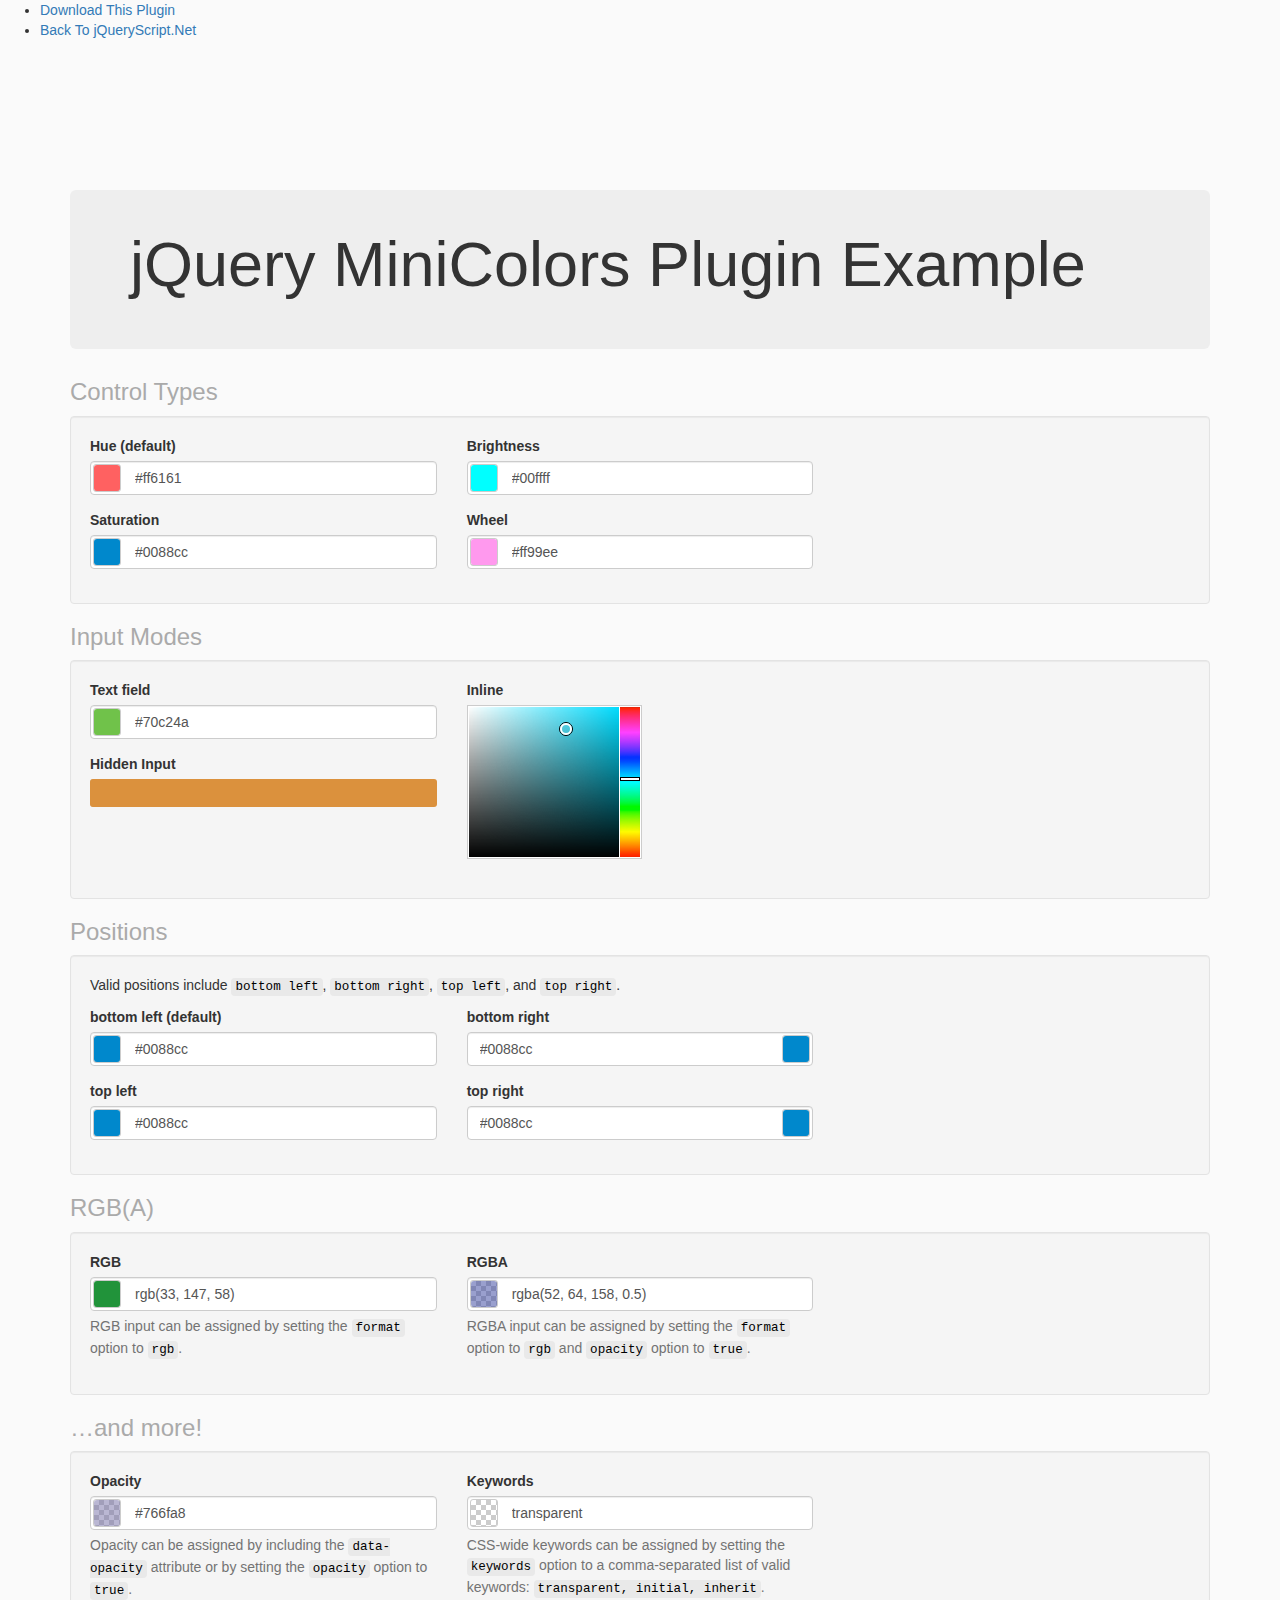
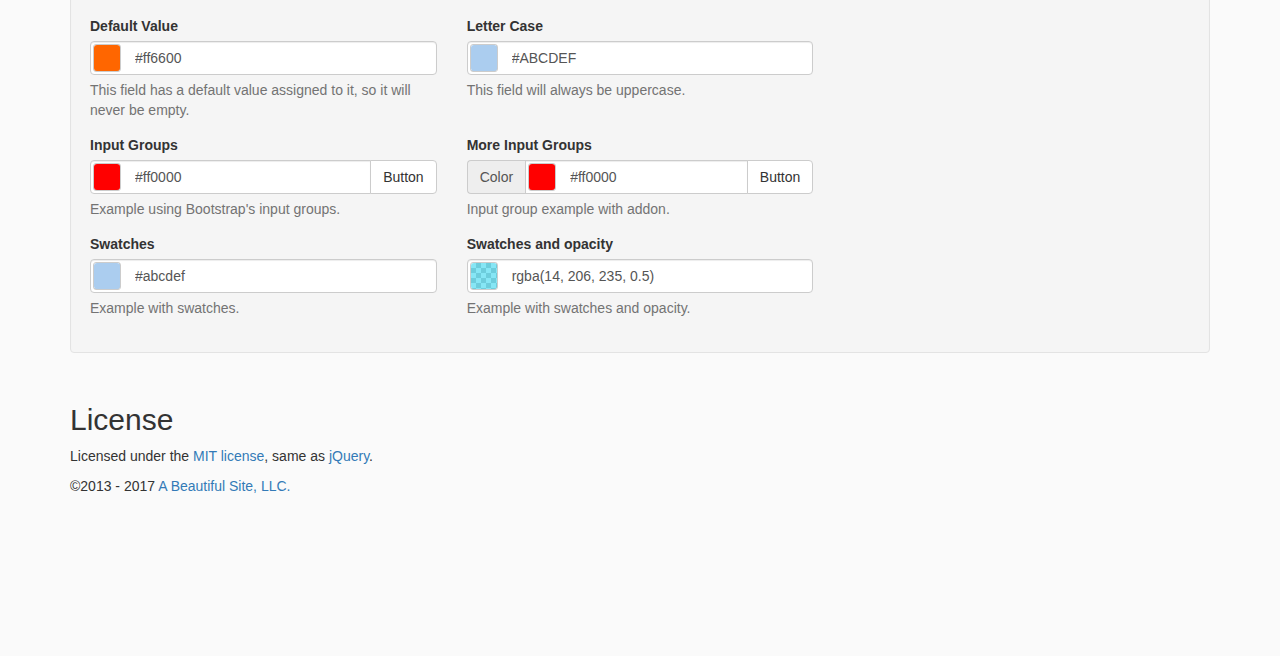
<file: plugins/colorpicker/index.html>
<!doctype html>
<html>
<head>
<meta charset="utf-8">
<meta http-equiv="X-UA-Compatible" content="IE=edge,chrome=1">
<meta name="viewport" content="width=device-width, initial-scale=1">
  <title>jQuery MiniColors</title>
<link href="http://www.jqueryscript.net/css/jquerysctipttop.css" rel="stylesheet" type="text/css">
  <!-- jQuery -->
  <script src="https://code.jquery.com/jquery-1.12.4.min.js"></script>

  <!-- Bootstrap 3 -->
  <link rel="stylesheet" href="http://netdna.bootstrapcdn.com/bootstrap/3.3.7/css/bootstrap.min.css">

  <!-- MiniColors -->
  <script src="jquery.minicolors.js"></script>
  <link rel="stylesheet" href="jquery.minicolors.css">

  <style>
  body { background-color:#fafafa;}
    dl {
      margin: 20px 0;
    }
    dt {
      font-size: 120%;
    }
    dd {
      padding: 10px 20px 20px 20px;
    }
    dd:last-child {
      border-bottom: none;
    }
    code {
      color: black;
      border: none;
      background: rgba(128, 128, 128, .1);
    }
    pre {
      background: #f8f8f8;
      border: none;
      color: #333;
      padding: 20px;
    }
    h2 {
      margin-top: 50px;
    }
    h3 {
      color: #aaa;
    }
    .jumbotron {
      padding: 40px;
    }
    .jumbotron h1 {
      margin-top: 0;
    }
    .jumbotron p:last-child {
      margin-bottom: 0;
    }
  </style>

  <script>
    $(document).ready( function() {

      $('.demo').each( function() {
        //
        // Dear reader, it's actually very easy to initialize MiniColors. For example:
        //
        //  $(selector).minicolors();
        //
        // The way I've done it below is just for the demo, so don't get confused
        // by it. Also, data- attributes aren't supported at this time...they're
        // only used for this demo.
        //
        $(this).minicolors({
          control: $(this).attr('data-control') || 'hue',
          defaultValue: $(this).attr('data-defaultValue') || '',
          format: $(this).attr('data-format') || 'hex',
          keywords: $(this).attr('data-keywords') || '',
          inline: $(this).attr('data-inline') === 'true',
          letterCase: $(this).attr('data-letterCase') || 'lowercase',
          opacity: $(this).attr('data-opacity'),
          position: $(this).attr('data-position') || 'bottom left',
          swatches: $(this).attr('data-swatches') ? $(this).attr('data-swatches').split('|') : [],
          change: function(value, opacity) {
            if( !value ) return;
            if( opacity ) value += ', ' + opacity;
            if( typeof console === 'object' ) {
              console.log(value);
            }
          },
          theme: 'bootstrap'
        });

      });

    });
  </script>
</head>
<body>
<div id="jquery-script-menu">
<div class="jquery-script-center">
<ul>
<li><a href="http://www.jqueryscript.net/other/Color-Picker-Plugin-jQuery-MiniColors/">Download This Plugin</a></li>
<li><a href="http://www.jqueryscript.net/">Back To jQueryScript.Net</a></li>
</ul>
<div class="jquery-script-ads"><script type="text/javascript"><!--
google_ad_client = "ca-pub-2783044520727903";
/* jQuery_demo */
google_ad_slot = "2780937993";
google_ad_width = 728;
google_ad_height = 90;
//-->
</script>
<script type="text/javascript"
src="http://pagead2.googlesyndication.com/pagead/show_ads.js">
</script></div>
<div class="jquery-script-clear"></div>
</div>
</div>
  <div class="container" style="margin: 150px auto;">
    <div class="col-12">

      <!-- Intro -->
      <div id="intro" class="jumbotron">
        <h1>jQuery MiniColors Plugin Example</h1>
       
      </div>

      <!-- Control types -->
      <h3>Control Types</h3>
      <div class="well">
        <div class="row">
          <div class="col-lg-4 col-sm-4 col-12">

            <div class="form-group">
              <label for="hue-demo">Hue (default)</label>
              <input type="text" id="hue-demo" class="form-control demo" data-control="hue" value="#ff6161">
            </div>
            <div class="form-group">
              <label for="saturation-demo">Saturation</label>
              <input type="text" id="saturation-demo" class="form-control demo" data-control="saturation" value="#0088cc">
            </div>
          </div>

          <div class="col-lg-4 col-sm-4 col-12">
            <div class="form-group">
              <label for="brightness-demo">Brightness</label>
              <input type="text" id="brightness-demo" class="form-control demo" data-control="brightness" value="#00ffff">
            </div>
            <div class="form-group">
              <label for="wheel-demo">Wheel</label>
              <input type="text" id="wheel-demo" class="form-control demo" data-control="wheel" value="#ff99ee">
            </div>
          </div>
        </div>
      </div>

      <!-- Input modes -->
      <h3>Input Modes</h3>
      <div class="well">
        <div class="row">
          <div class="col-lg-4 col-sm-4 col-12">
            <div class="form-group">
              <label for="text-field">Text field</label>
              <br>
              <input type="text" id="text-field" class="form-control demo" value="#70c24a">
            </div>
            <div class="form-group">
              <label for="hidden-input">Hidden Input</label>
              <br>
              <input type="hidden" id="hidden-input" class="demo" value="#db913d">
            </div>
          </div>
          <div class="col-lg-4 col-sm-4 col-12">
            <div class="form-group">
              <label for="inline">Inline</label>
              <br>
              <input type="text" id="inline" class="form-control demo" data-inline="true" value="#4fc8db">
            </div>
          </div>
        </div>
      </div>

      <!-- Positions -->
      <h3>Positions</h3>
      <div class="well">
        <p>
          Valid positions include <code>bottom left</code>, <code>bottom right</code>, <code>top
          left</code>, and <code>top right</code>.
        </p>
        <div class="row">
          <div class="col-lg-4 col-sm-4 col-12">
            <div class="form-group">
              <label for="position-bottom-left">bottom left (default)</label>
              <input type="text" id="position-bottom-left" class="form-control demo" data-position="bottom left" value="#0088cc">
            </div>
            <div class="form-group">
              <label for="position-top-left">top left</label>
              <input type="text" id="position-top-left" class="form-control demo" data-position="top left" value="#0088cc">
            </div>
          </div>
          <div class="col-lg-4 col-sm-4 col-12">
            <div class="form-group">
              <label for="position-bottom-right">bottom right</label>
              <input type="text" id="position-bottom-right" class="form-control demo" data-position="bottom right" value="#0088cc">
            </div>
            <div class="form-group">
              <label for="position-top-right">top right</label>
              <input type="text" id="position-top-right" class="form-control demo" data-position="top right" value="#0088cc">
            </div>
          </div>
          <div class="col-lg-4 col-sm-4 col-12">
          </div>
        </div>
      </div>

      <!-- RGB(A) -->
      <h3>RGB(A)</h3>
      <div class="well">
        <div class="row">
          <div class="col-lg-4 col-sm-4 col-12">
            <div class="form-group">
              <label for="rgb">RGB</label>
              <br>
              <input type="text" id="rgb" class="form-control demo" data-format="rgb" value="rgb(33, 147, 58)">
              <span class="help-block">
                RGB input can be assigned by setting the <code>format</code> option
                to <code>rgb</code>.
              </span>
            </div>
          </div>
          <div class="col-lg-4 col-sm-4 col-12">
            <div class="form-group">
              <label for="rgba">RGBA</label>
              <br>
              <input type="text" id="rgba" class="form-control demo" data-format="rgb" data-opacity=".5" value="rgba(52, 64, 158, 0.5)">
              <span class="help-block">
                RGBA input can be assigned by setting the <code>format</code>
                option to <code>rgb</code> and <code>opacity</code> option to
                <code>true</code>.
              </span>
            </div>
          </div>
        </div>
      </div>

      <!-- and more -->
      <h3>&hellip;and more!</h3>
      <div class="well">
        <div class="row">
          <div class="col-lg-4 col-sm-4 col-12">
            <div class="form-group">
              <label for="opacity">Opacity</label>
              <br>
              <input type="text" id="opacity" class="form-control demo" data-opacity=".5" value="#766fa8">
              <span class="help-block">
                Opacity can be assigned by including the <code>data-opacity</code>
                attribute or by setting the <code>opacity</code> option to
                <code>true</code>.
              </span>
            </div>
          </div>
          <div class="col-lg-4 col-sm-4 col-12">
            <div class="form-group">
              <label for="keywords">Keywords</label>
              <br>
              <input type="text" id="keywords" class="form-control demo" data-keywords="transparent, initial, inherit" value="transparent">
              <span class="help-block">
                CSS-wide keywords can be assigned by setting the <code>keywords</code>
                option to a comma-separated list of valid keywords: <code>transparent,
                initial, inherit</code>.
              </span>
            </div>
          </div>
        </div>
        <div class="row">
          <div class="col-lg-4 col-sm-4 col-12">
            <div class="form-group">
              <label for="default-value">Default Value</label>
              <br>
              <input type="text" id="default-value" class="form-control demo" data-defaultValue="#ff6600">
              <span class="help-block">
                This field has a default value assigned to it, so it will never be empty.
              </span>
            </div>
          </div>
          <div class="col-lg-4 col-sm-4 col-12">
            <div class="form-group">
              <label for="letter-case">Letter Case</label>
              <br>
              <input type="text" id="letter-case" class="form-control demo" data-letterCase="uppercase" value="#abcdef">
              <span class="help-block">
                This field will always be uppercase.
              </span>
            </div>
          </div>
        </div>
        <div class="row">
          <div class="col-lg-4 col-sm-4 col-12">
            <div class="form-group">
              <label for="input-group">Input Groups</label>
              <div class="input-group">
                <input type="text" id="input-group" class="form-control demo" value="#ff0000"/>
                <span class="input-group-btn">
                  <button class="btn btn-default" type="button">Button</button>
                </span>
              </div>
              <span class="help-block">
                Example using Bootstrap's input groups.
              </span>
            </div>
          </div>
          <div class="col-lg-4 col-sm-4 col-12">
            <div class="form-group">
              <label for="more-input-group">More Input Groups</label>
              <div class="input-group">
                <span class="input-group-addon">Color</span>
                <input type="text" id="more-input-group" class="form-control demo" value="#ff0000"/>
                <span class="input-group-btn">
                  <button class="btn btn-default" type="button">Button</button>
                </span>
              </div>
              <span class="help-block">
                Input group example with addon.
              </span>
            </div>
          </div>
        </div>
        <div class="row">
          <div class="col-lg-4 col-sm-4 col-12">
            <div class="form-group">
              <label for="letter-case">Swatches</label>
              <br>
              <input type="text" id="swatches" class="form-control demo" data-swatches="#ef9a9a|#90caf9|#a5d6a7|#fff59d|#ffcc80|#bcaaa4|#eeeeee|#f44336|#2196f3|#4caf50|#ffeb3b|#ff9800|#795548|#9e9e9e" value="#abcdef">
              <span class="help-block">
                Example with swatches.
              </span>
            </div>
          </div>
          <div class="col-lg-4 col-sm-4 col-12">
            <div class="form-group">
              <label for="letter-case">Swatches and opacity</label>
              <br>
              <input type="text" id="swatches" class="form-control demo" data-format="rgb" data-opacity="1" data-swatches="#fff|#000|#f00|#0f0|#00f|#ff0|rgba(0,0,255,0.5)"  value="rgba(14, 206, 235, .5)">
              <span class="help-block">
                Example with swatches and opacity.
              </span>
            </div>
          </div>
        </div>
      </div>

      

      <h2 id="license">License</h2>
      <p>
        Licensed under the <a href="http://opensource.org/licenses/MIT">MIT license</a>,
        same as <a href="https://jquery.org/license/">jQuery</a>.
      </p>
      <p>
        &copy;2013 - 2017 <a href="http://www.abeautifulsite.net/" rel="nofollow" target="_blank">A Beautiful Site, LLC.</a>
      </p>
    </div>
  </div>
  <script type="text/javascript">

  var _gaq = _gaq || [];
  _gaq.push(['_setAccount', 'UA-36251023-1']);
  _gaq.push(['_setDomainName', 'jqueryscript.net']);
  _gaq.push(['_trackPageview']);

  (function() {
    var ga = document.createElement('script'); ga.type = 'text/javascript'; ga.async = true;
    ga.src = ('https:' == document.location.protocol ? 'https://ssl' : 'http://www') + '.google-analytics.com/ga.js';
    var s = document.getElementsByTagName('script')[0]; s.parentNode.insertBefore(ga, s);
  })();

</script>
</body>
</html>
</file>
